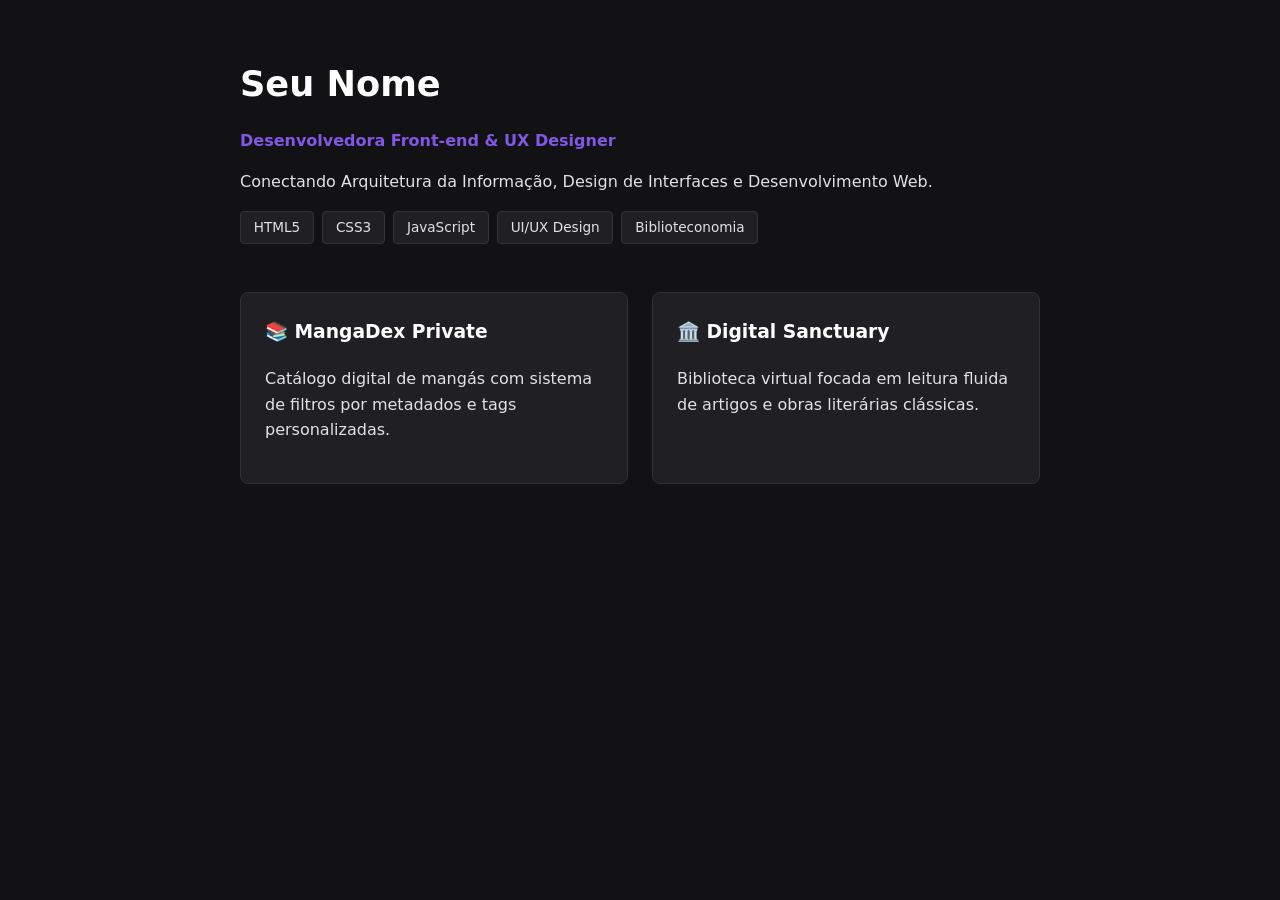
<file: indexAntigo.html>
<!DOCTYPE html>
<html lang="pt-BR">
<head>
  <meta charset="UTF-8">
  <meta name="viewport" content="width=device-width, initial-scale=1.0">
  <title>Portfólio | UX Design & WebDev</title>
  <style>
    :root {
      --bg-primary: #121214;
      --text-color: #e1e1e6;
      --accent-color: #8257e5;
      --card-bg: #202024;
    }

    body {
      font-family: 'Inter', system-ui, sans-serif;
      background-color: var(--bg-primary);
      color: var(--text-color);
      margin: 0;
      padding: 2rem;
      line-height: 1.6;
    }

    header {
      max-width: 800px;
      margin: 0 auto 3rem auto;
    }

    h1 { font-size: 2.2rem; color: #fff; margin-bottom: 0.5rem; }
    .subtitle { color: var(--accent-color); font-weight: 600; }

    .skills { display: flex; gap: 0.5rem; flex-wrap: wrap; margin-top: 1rem; }
    .tag {
      background: var(--card-bg);
      padding: 0.3rem 0.8rem;
      border-radius: 4px;
      font-size: 0.85rem;
      border: 1px solid #323238;
    }

    .projects-grid {
      display: grid;
      grid-template-columns: repeat(auto-fit, minmax(280px, 1fr));
      gap: 1.5rem;
      max-width: 800px;
      margin: 0 auto;
    }

    .project-card {
      background: var(--card-bg);
      padding: 1.5rem;
      border-radius: 8px;
      border: 1px solid #323238;
    }

    .project-card h3 { margin-top: 0; color: #fff; }
  </style>
</head>
<body>

  <header>
    <h1>Seu Nome</h1>
    <p class="subtitle">Desenvolvedora Front-end & UX Designer</p>
    <p>Conectando Arquitetura da Informação, Design de Interfaces e Desenvolvimento Web.</p>
    
    <div class="skills">
      <span class="tag">HTML5</span>
      <span class="tag">CSS3</span>
      <span class="tag">JavaScript</span>
      <span class="tag">UI/UX Design</span>
      <span class="tag">Biblioteconomia</span>
    </div>
  </header>

  <main class="projects-grid">
    <article class="project-card">
      <h3>📚 MangaDex Private</h3>
      <p>Catálogo digital de mangás com sistema de filtros por metadados e tags personalizadas.</p>
    </article>

    <article class="project-card">
      <h3>🏛️ Digital Sanctuary</h3>
      <p>Biblioteca virtual focada em leitura fluida de artigos e obras literárias clássicas.</p>
    </article>
  </main>

</body>
</html>
</file>
